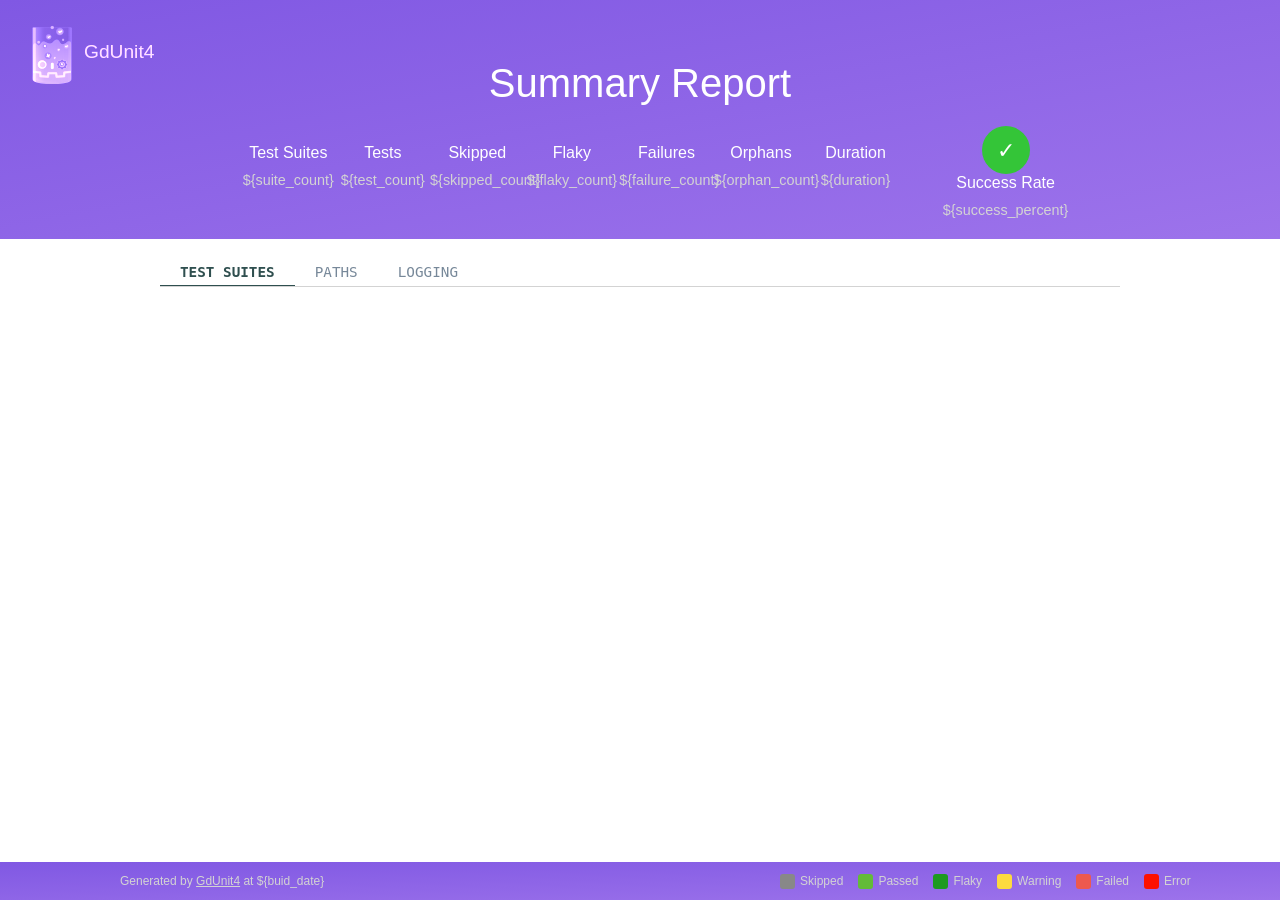
<file: godot/addons/gdUnit4/src/reporters/html/template/index.html>
<!DOCTYPE html>
<html lang="en">

<head>
	<meta charset="UTF-8">
	<meta name="viewport" content="width=device-width, initial-scale=1.0">
	<title>GdUnit4 Report</title>
	<link rel="stylesheet" href="css/styles.css">
</head>

<body>
	<header>
		<div class="logo">
			<img src="css/logo.png" alt="GdUnit4 Logo">
			<span>GdUnit4</span>
		</div>
		<div class="report-container">
			<h1>Summary Report</h1>
			<div class="summary">
				<div class="summary-item">
					<span class="label">Test Suites</span>
					<span class="value">${suite_count}</span>
				</div>
				<div class="summary-item">
					<span class="label">Tests</span>
					<span class="value">${test_count}</span>
				</div>
				<div class="summary-item">
					<span class="label">Skipped</span>
					<span class="value">${skipped_count}</span>
				</div>
				<div class="summary-item">
					<span class="label">Flaky</span>
					<span class="value">${flaky_count}</span>
				</div>
				<div class="summary-item">
					<span class="label">Failures</span>
					<span class="value">${failure_count}</span>
				</div>
				<div class="summary-item">
					<span class="label">Orphans</span>
					<span class="value">${orphan_count}</span>
				</div>
				<div class="summary-item">
					<span class="label">Duration</span>
					<span class="value">${duration}</span>
				</div>
				<div class="success-rate">
					<div class="check-icon status-${report_state}">✓</div>
					<div class="rate-text">
						<span class="label">Success Rate</span>
						<span class="value">${success_percent}</span>
					</div>
				</div>
			</div>
		</div>
	</header>
	<main>
		<nav>
			<ul>
				<li class="active" data-page="test-suites">TEST SUITES</li>
				<li data-page="paths">PATHS</li>
				<li data-page="logging">LOGGING</li>
			</ul>
		</nav>
		<div id="content">
			<!-- Content will be loaded here based on selected page -->
		</div>
	</main>

	<footer>
		<p>Generated by <a href="https://github.com/MikeSchulze/gdUnit4">GdUnit4</a> at ${buid_date}</p>
		<div class="status-legend">
			<span class="status-legend-item">
				<span class="status-box status-skipped"></span> Skipped
			</span>
			<span class="status-legend-item">
				<span class="status-box status-passed"></span> Passed
			</span>
			<span class="status-legend-item">
				<span class="status-box status-flaky"></span> Flaky
			</span>
			<span class="status-legend-item">
				<span class="status-box status-warning"></span> Warning
			</span>
			<span class="status-legend-item">
				<span class="status-box status-failed"></span> Failed
			</span>
			<span class="status-legend-item">
				<span class="status-box status-error"></span> Error
			</span>
		</div>
	</footer>

	<script>
		// Simple JavaScript to handle page switching
		document.querySelectorAll('nav li').forEach(item => {
			item.addEventListener('click', function () {
				document.querySelectorAll('nav li').forEach(li => li.classList.remove('active'));
				this.classList.add('active');
				loadPage(this.getAttribute('data-page'));
			});
		});

		function loadPage(page) {
			if (page === 'test-suites') {
				document.getElementById('content').innerHTML = `
					<div class="grid-item tab">
						<table>
							<thead>
								<tr>
									<th>Test Suites</th>
									<th>State</th>
									<th>Tests</th>
									<th>Skipped</th>
									<th>Flaky</th>
									<th>Failures</th>
									<th>Orphans</th>
									<th>Duration</th>
									<th>Quick State</th>
								</tr>
							</thead>
							<tbody>
								${report_table_testsuites}
							</tbody>
						</table>
					</div>`
			} else if (page === 'paths') {
				document.getElementById('content').innerHTML = `
					<div class="grid-item tab">
						<table>
							<thead>
								<tr>
									<th>Paths</th>
									<th>State</th>
									<th>Tests</th>
									<th>Skipped</th>
									<th>Flaky</th>
									<th>Failures</th>
									<th>Orphans</th>
									<th>Duration</th>
									<th>Quick State</th>
								</tr>
							</thead>
							<tbody>
								${report_table_paths}
							</tbody>
						</table>
					</div>`
			} else if (page === 'logging') {
				document.getElementById('content').innerHTML = `
					<h3>${godot_log_file}</h3>
					<div class="logging-container">
						<iframe id="logging_content" src="${log_report}"  frameborder="0" height="100%" width="100%"></iframe>
					</div>`
			}
		}

		// Load default page
		loadPage('test-suites');
	</script>
</body>

</html>
</file>
<file: godot/addons/gdUnit4/src/reporters/html/template/css/styles.css>
html,
body {
	display: flex;
	flex-direction: column;
	margin: 0;
	padding: 0;
	font-family: sans-serif;
	background-color: white;
	height: 100%;
}

main {
	flex-grow: 1;
	overflow: auto;
	margin: 0 10em;
}


header {
	color: white;
	padding: 1px;
	position: relative;
	background-image: linear-gradient(to bottom right, #8058e3, #9d73eb);
}

.logo {
	position: fixed;
	top: 20px;
	left: 20px;
	display: flex;
	align-items: center;
	z-index: 1000;
	filter: grayscale(1);
	mix-blend-mode: plus-lighter;
}

.logo img {
	width: 64px;
	height: 64px;
}

.logo span {
	font-size: 1.2em;
	color: lightslategray;
}

.report-container {
	margin: 0 15em;
	text-align: center;
	margin-top: 60px;
	flex-grow: 0;
}

h1 {
	margin: 0 0 20px 0;
	font-size: 2.5em;
	font-weight: normal;
}

.summary {
	display: inline-flex;
	justify-content: center;
	flex-wrap: nowrap;
	margin-bottom: 20px;
	align-items: baseline;
	max-width: 960px;
}

.summary-item {
	flex: 1;
	min-width: 80px;
}

.label {
	font-size: 1em;
	flex-wrap: nowrap;
}

.value {
	font-size: 0.9em;
	display: block;
	padding-top: 10px;
	color: lightgray;
}

.success-rate {
	padding-left: 40px;
	display: flex;
	flex-direction: column;
	justify-content: center;
	align-items: center;
}

.check-icon {
	background-color: #34c538;
	color: white;
	width: 48px;
	height: 48px;
	border-radius: 50%;
	display: flex;
	align-items: center;
	justify-content: center;
	font-size: 1.4em;
}

.rate-text {
	text-align: center;
	flex-wrap: nowrap;
}

.percentage {
	font-size: 1.2em;
	font-weight: bold;
}


nav {
	padding: 20px 0px;
	font-family: monospace;
}

nav ul {
	list-style-type: none;
	padding: 0;
	margin: 0;
	display: flex;
	justify-content: flex-start;
	border-bottom: 1px solid lightgray;
}

nav li {
	cursor: pointer;
	padding: 5px 20px;
	font-size: 1.1em;
	color: lightslategray;
}

nav li.active {
	color: darkslategray;
	border-bottom: 1px solid darkslategray;
	font-weight: bold;
}

div#content {
	height: calc(100vh - 400px);
}


table {
	width: 100%;
	height: 100%;
	border-collapse: collapse;
	overflow: hidden;
}

thead th {
	position: sticky;
	top: 0;
	background-color: white;
	z-index: 1;
	border-bottom: 2px solid #ddd;
}

tbody {
	display: block;
	/* Limit the height of the table body */
	max-height: calc(100vh - 400px);
	/* Enable scrolling on the table body */
	overflow-y: auto;
}

thead,
tbody tr {
	display: table;
	width: 100%;
	table-layout: fixed;
}

tbody td {
	overflow: hidden;
}

/* Ensure scrollbar visibility */
tbody::-webkit-scrollbar {
	height: 4px;
	width: 14px;
}

tbody::-webkit-scrollbar-thumb {
	background-color: #aaa6a6;
	border-radius: 4px;
}

tbody::-webkit-scrollbar-track {
	background-color: #f1f1f1;
}

th,
td {
	font-size: .9em;
	padding: 5px 0px;
	border-bottom: 1px solid #eee;
	color: lightslategrey;
	text-align: left;
	text-wrap: nowrap;
	/* Default max and min width for all columns */
	max-width: 150px;
	min-width: 80px;
	width: 80px;
}

th {
	font-size: 1em;
	font-weight: normal;
	padding-top: 20px;
	color: gray;
	text-wrap: nowrap;
}

.tab-report {
	display: grid;
	grid-template-columns: 100%;
	margin-bottom: 20px;
}

.tab-report-grid {
	display: grid;
	grid-template-columns: 70% 30%;
	margin-bottom: 20px;
}


/* Specific styling for the first column (Testcase) */
th:first-child,
td:first-child {
	padding-left: 5px;
	text-align: left;
	/* Max width for the first column */
	min-width: 249px;
	width: 250px;
	/* Enable scrollbar if content exceeds max-width */
	white-space: nowrap;
	overflow: auto;
}

/* Scrollbar styles for first column */
td:first-child {
	overflow-x: auto;
	text-overflow: initial;
}

/* Scrollbar appearance */
td:first-child::-webkit-scrollbar {
	height: 6px;
}

td:first-child::-webkit-scrollbar-thumb {
	background-color: #888;
	border-radius: 10px;
}

td:first-child::-webkit-scrollbar-track {
	background-color: #f1f1f1;
}

/* Max width for Result column */
th:nth-child(2),
td:nth-child(2) {
	max-width: 140px;
	min-width: 140px;
	width: 140px;
}

/* Max width for Quick Results column */
th:nth-child(9),
td:nth-child(9) {
	max-width: 140px;
	min-width: 140px;
	width: 140px;
	padding-right: 10px;
}

/* Background color for alternating groups */
.group-bg-1 {
	background-color: #f1f1f1;
}

.group-bg-2 {
	background-color: #e0e0e0;
}

.grid-item {
	overflow: auto;
	padding-left: 20px;
	color: lightslategrey;
	max-height: calc(100vh - 350px);
}

div.tab td.report-column,
th.report-column {
	display: none;
}

/* Result status styles */
.status {
	padding: 2px 40px;
	border-radius: 6px;
	color: black;
	width: 40px;
	display: flex;
	align-content: center;
	align-items: center;
}

.status-bar {
	display: flex;
	border-radius: 8px;
	overflow: hidden;
	height: 20px;
	flex-wrap: nowrap;
	justify-content: space-evenly;
}

.status-bar-column {
	margin: -2px;
	color: black;
	display: flex;
	align-content: center;
	align-items: center;
	transition: width 0.3s ease;
}

.status-skipped {
	background-color: #888888;
}

.status-passed {
	background-color: #63bb38;
}

.status-error {
	background-color: #fd1100;
}

.status-failed {
	background-color: #ed594f;
}

.status-flaky {
	background-color: #1d9a1f;
}

.status-warning {
	background-color: #fdda3f;
}

div.tab tr:hover {
	background-color: #d9e7fa;
	box-shadow: 0 0 5px black;
}

div.tab tr.selected {
	background-color: #d9e7fa;
}

div.report-column {
	margin-top: 10px;
	width: 100%;
	text-align: left;
}

.logging-container {
	width: 100%;
	height: 100%;
}

div.godot-report-frame {
	margin: 10px;
	font-family: monospace;
	height: 100%;
	background-color: #eee;
}

div.include-footer {
	position: fixed;
	bottom: 0;
	width: 100%;
	display: flex;
}

footer {
	position: static;
	left: 0;
	bottom: 0;
	width: 100%;
	white-space: nowrap;
	color: lightgray;
	font-size: 12px;
	background-image: linear-gradient(to bottom right, #8058e3, #9d73eb);
	display: flex;
	justify-content: space-between;
	align-items: center;
}

footer p {
	padding-left: 10em;
}

footer .status-legend {
	display: flex;
	gap: 15px;
	width: 500px;
}

footer a {
	color: lightgray;
}

footer a:hover {
	color: whitesmoke;
}

footer a:visited {
	color: whitesmoke;
}

.status-legend-item {
	display: flex;
	align-items: center;
	gap: 5px;
}

.status-box {
	width: 15px;
	height: 15px;
	border-radius: 3px;
	display: inline-block;
}

/* Normal link */
a {
	color: lightslategrey;
}

/* Link when hovered */
a:hover {
	color: #9d73eb;
}

/* Visited link */
a:visited {
	color: #8058e3;
}

/* Active link (while being clicked) */
a:active {
	color: #8058e3;
	/* Custom color when link is clicked */
}


@media (max-width: 1024px) {
	.summary {
		flex-direction: column;
	}

	nav ul {
		flex-wrap: wrap;
	}

	nav li {
		margin-right: 10px;
		margin-bottom: 5px;
	}
}
</file>
